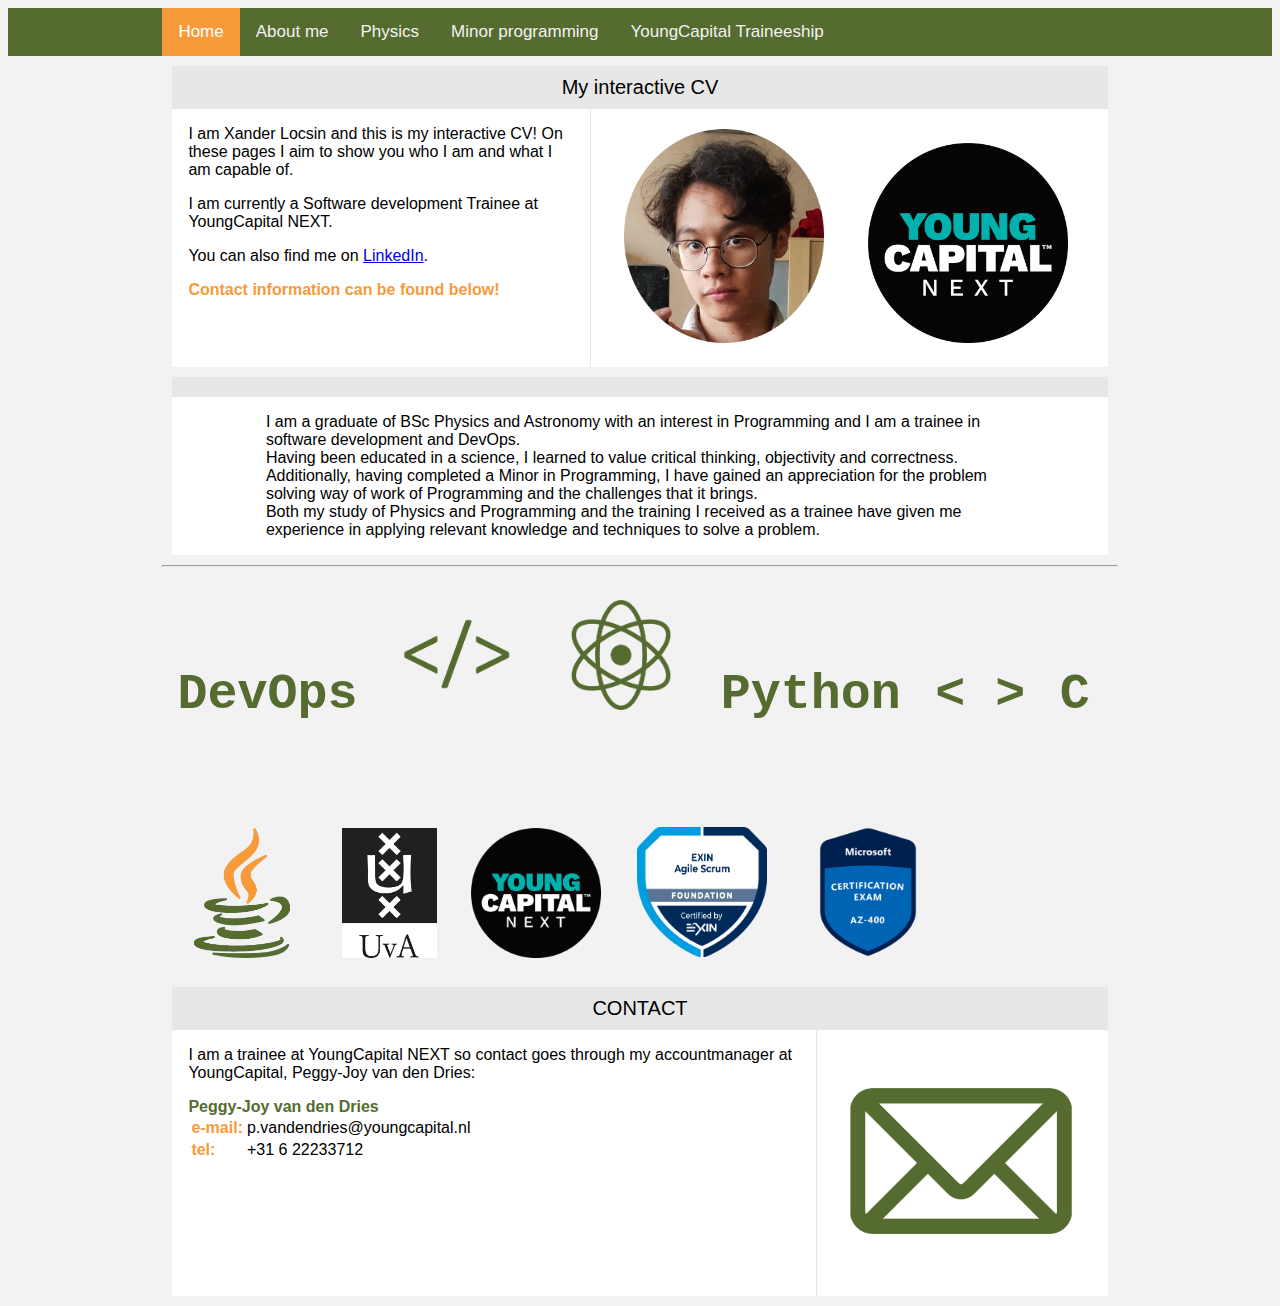
<file: code/HTML/index.html>
<!DOCTYPE html>
<html>
<head>
<meta name="viewport" content="width=device-width, initial-scale=1">
<link rel="stylesheet" href="../style/style.css">
<script src="../scripts/script.js"></script>
</head>
<body onresize="allRowResize()">

<div class="topnav">
  <a class="active" href="index.html">Home</a>
  <a href="about.html">About me</a>
  <a href="physics.html">Physics</a>
  <a href="mProg.html">Minor programming</a>
  <a href="YCNt.html">YoungCapital Traineeship</a>
</div>

<div class="innerBody">
  <div class="boxContainer">
    <div class="container">
      <div class="boxHeader"> My interactive CV</div>
      <div class="boxContent">
        <div class="contentRow">
          <div class="contentLeft">
            <p>
              I am Xander Locsin and this is my interactive CV! 
              On these pages I aim to show you who I am and what I am capable of.
            </p>
            <p>I am currently a Software development Trainee at YoungCapital NEXT.</p>
            <p>You can also find me on <a href="https://www.linkedin.com/in/xander-locsin-2500a21a1/">LinkedIn</a>. </p>
            <p><b>Contact information can be found below!</b></p>
          </div>
          <div class="contentRight"> 
            <img id="selfPicture2" src="../../doc/graphics/selfPicture2.png" onload="matchHeight(this.parentNode.parentNode);"/>
            <img id="selfPicture2" src="../../doc/graphics/YCNEXTIcon.png"/>
          </div>
        </div>
      </div>
    </div>

    <div class="container">
      <div class="boxHeader"> </div>
      <div class="boxContent introBox">
        <p>
          I am a graduate of BSc Physics and Astronomy with an interest in Programming and I am a trainee in software 
          development and DevOps. <br>
          Having been educated in a science, I learned to value critical thinking, objectivity and correctness. 
          Additionally, having completed a Minor in Programming, 
          I have gained an appreciation for the problem solving way of work of Programming and the challenges that it brings. <br>
          Both my study of Physics and Programming and the training I received as a trainee 
          have given me experience in applying relevant knowledge and techniques to 
          solve a problem.
        </p>
      </div>
    </div>
  </div>
  <hr>
  
  <div class="indexIcon iconProgramText"><b>DevOps</b></div>
  <img class="indexIcon" src="../../doc/graphics/codeIcon.png"/>
  <img class="indexIcon" src="../../doc/graphics/atomIcon.png"/>
  <div class="indexIcon iconProgramText"><b>Python</b></div>
  <div class="indexIcon iconProgramText"><b> < > </b></div>
  <div class="indexIcon iconProgramText"><b> C</b></div>
  <img class="indexIcon" src="../../doc/graphics/JavaIcon.png"/>
  <img class="indexIcon" src="../../doc/graphics/Hippo_JPG-uvalogo_tag_p.jpg"/>
  <img class="indexIcon" src="../../doc/graphics/YCNEXTIcon.png"/>
  <img class="indexIcon clickImg" src="../../doc/graphics/ASFIcon.png"
    onclick="openInTab('https://mylogin.exin.nl/polarserver.asp?FrameSet=Minimal&ToolName=CertificateCheckTool&Framed=1&LastName=Locsin%20Jr&CertificateNumber=6345574.20797054&ModuleID=630548')"/>
  <img class="indexIcon clickImg" src="../../doc/graphics/AZ400Icon.png"
    onclick="openInTab('https://www.youracclaim.com/badges/5da7164b-98a5-4060-9787-6f11f37332ba?source=linked_in_profile')"/>

  <div class="boxContainer">
    <div class="container">
      <div class="boxHeader"> CONTACT </div>
      <div class="boxContent">
        <div id="introTextRow" class="contentRow">
          <div class="contentLeft">
            <p>
              I am a trainee at YoungCapital NEXT so contact goes through my accountmanager at YoungCapital, Peggy-Joy van den Dries:
            </p>
            <b class="smallTitle">Peggy-Joy van den Dries</b><br>
            <table>
              <tr>
                <td><b>e-mail:</b></td>
                <td>p.vandendries@youngcapital.nl</td>
              </tr>
              <tr>
                <td><b>tel:</b></td>
                <td>+31 6 22233712</td>
              </tr>
            </table>
          </div>
          <div class="contentRight">
            <img id="contactIcon" src="../../doc/graphics/mailIcon.png" onload="matchHeight(this.parentNode.parentNode);"/>
          </div>
        </div>
      </div>
    </div>
  </div>
</div>

</body>
<script>window.onload=allRowResize()</script>
</html>
</file>
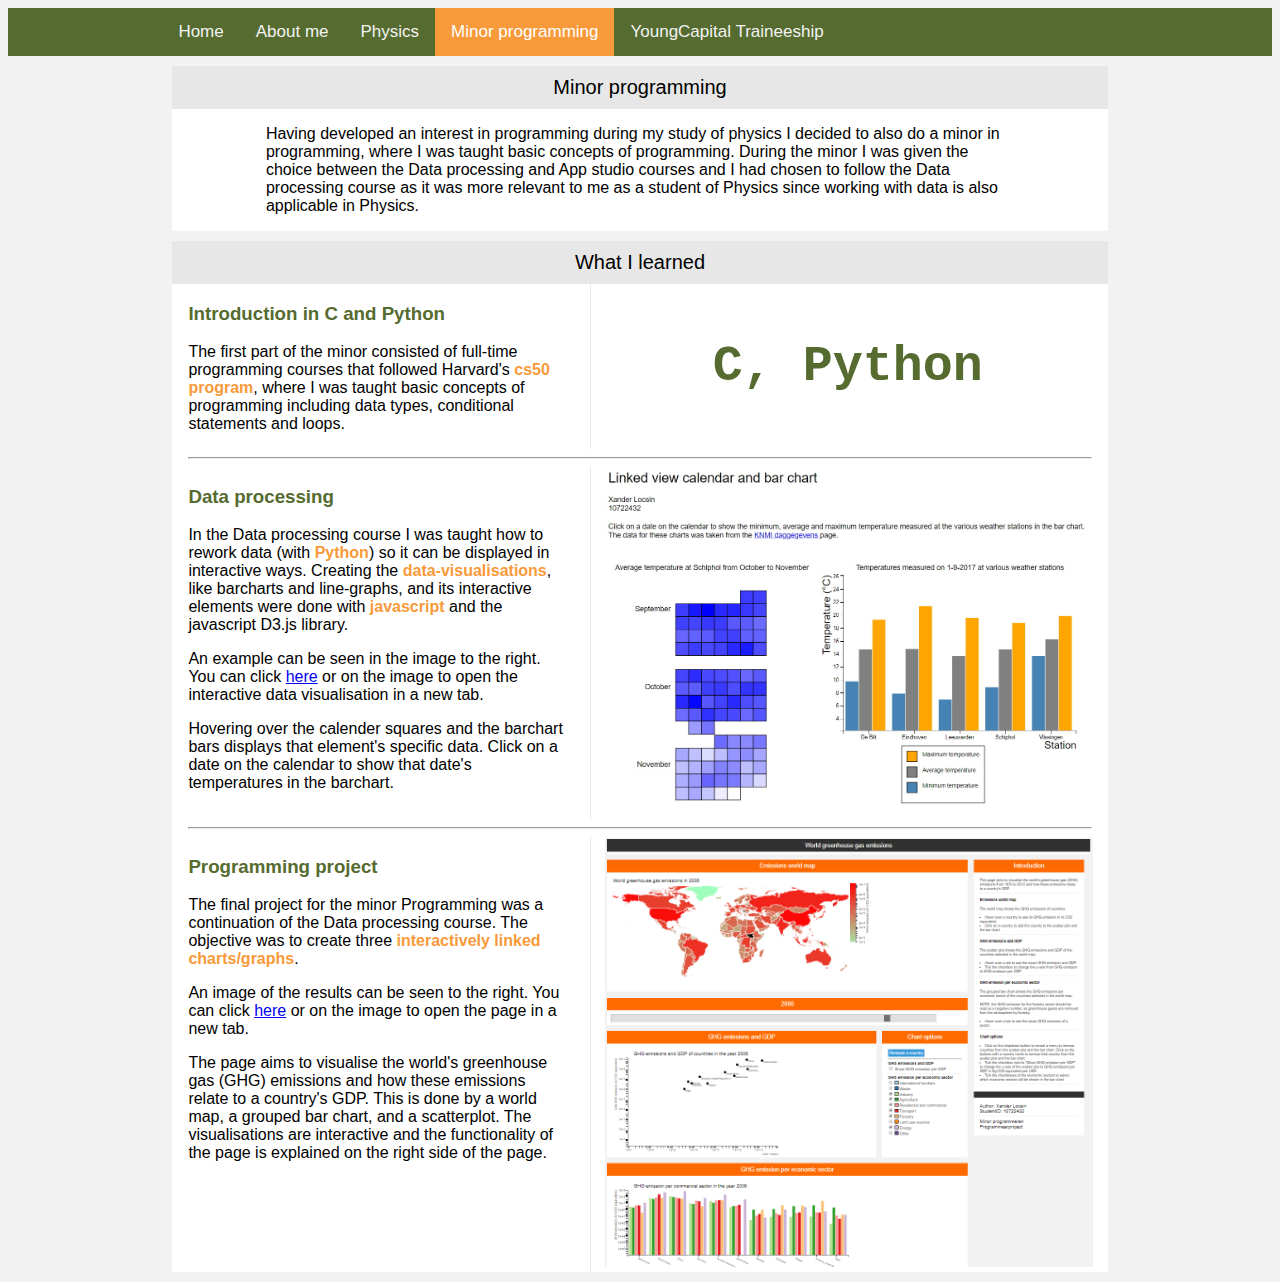
<file: code/HTML/mProg.html>
<!DOCTYPE html>
<html>
<head>
<meta name="viewport" content="width=device-width, initial-scale=1">
<link rel="stylesheet" href="../style/style.css">
<script src="../scripts/script.js"></script>
</head>
<body onresize="resizing()">

<div class="topnav">
  <a href="index.html">Home</a>
  <a href="about.html">About me</a>
  <a href="physics.html">Physics</a>
  <a class="active" href="mProg.html">Minor programming</a>
  <a href="YCNt.html">YoungCapital Traineeship</a>
</div>

<div class="innerBody">
  <div class="boxContainer">
    <div class="container">
      <div class="boxHeader"> Minor programming </div>
      <div class="boxContent introBox">
          <p>Having developed an interest in programming during my study of physics I decided to also
            do a minor in programming, where I was taught basic concepts of programming. During the minor 
            I was given the choice between the Data processing and App studio courses and I had chosen to
            follow the Data processing course as it was more relevant to me as a student of Physics since
            working with data is also applicable in Physics.
          </p>
      </div>
    </div>
  </div>

  <div class="boxContainer">
    <div class="container">
      <div class="boxHeader"> What I learned </div>
      <div class="boxContent">
        <div class="contentRow">
          <div class="contentLeft">
            <h3>Introduction in C and Python</h3>
            <p>The first part of the minor consisted of full-time programming courses that followed
               Harvard's <b>cs50 program</b>, where I was taught basic concepts of programming including
               data types, conditional statements and loops.
            </p>
          </div>
          <div class="contentRight programText"> 
            <b>C, Python</b>
          </div>
        </div>
        
        <hr>
        
        <div class="contentRow">
          <div class="contentLeft">
            <h3>Data processing</h3>
            <p>
              In the Data processing course I was taught how to rework data (with <b>Python</b>) so it can be displayed in 
              interactive ways. Creating the <b>data-visualisations</b>, like barcharts
               and line-graphs, and its interactive elements were done with <b>javascript</b> and the javascript D3.js library.
            </p>
            <p>
              An example can be seen in the image to the right. You can click
               <a href="https://xlocsinjr.github.io/DataProcessing/Homework/week_6/HTML/linked.html" target="_blank">here</a>
               or on the image to open the interactive data visualisation in a new tab.
            </p>
            <p>
              Hovering over the calender squares and the barchart bars displays that element's
               specific data. Click on a date on the calendar to show that date's temperatures 
              in the barchart.
            </p>
          </div>
          <div class="contentRight">
            <img id="dataprocessingImg" src="../../doc/graphics/dataprocessingImg.jpg" class="clickImg"
          onclick="openInTab('https://xlocsinjr.github.io/DataProcessing/Homework/week_6/HTML/linked.html');"
          onload="matchHeight(this.parentNode.parentNode);"/>
          </div>
        </div>

        <hr>

        <div class="contentRow">
          <div class="contentLeft">
            <h3>Programming project</h3>
            <p>
              The final project for the minor Programming was a continuation of the Data processing course. 
              The objective was to create three <b>interactively linked charts/graphs</b>. 
            </p>
            <p>
              An image of the results can be seen to the right. You can click
               <a href="https://xlocsinjr.github.io/progProject/code/HTML/progProject.html" target="_blank">here</a>
               or on the image to open the page in a new tab.
            </p>
            <p>
              The page aims to visualise the world's greenhouse gas (GHG) emissions and how
               these emissions relate to a country's GDP. This is done by a world map, a grouped bar chart,
               and a scatterplot. The visualisations are interactive and the functionality of the page is
               explained on the right side of the page.
            </p>
          </div>
          <div class="contentRight"> 
            <img id="dataprocessingImg" src="../../doc/graphics/finalProjectImg.png" class="clickImg"
            onclick="openInTab('https://xlocsinjr.github.io/progProject/code/HTML/progProject.html')"
            onload="matchHeight(this.parentNode.parentNode);"/>
          </div>
        </div>
      </div>
    </div>
  </div>
</div>

</body>
<script>window.onload=resizing()</script>
</html>
</file>
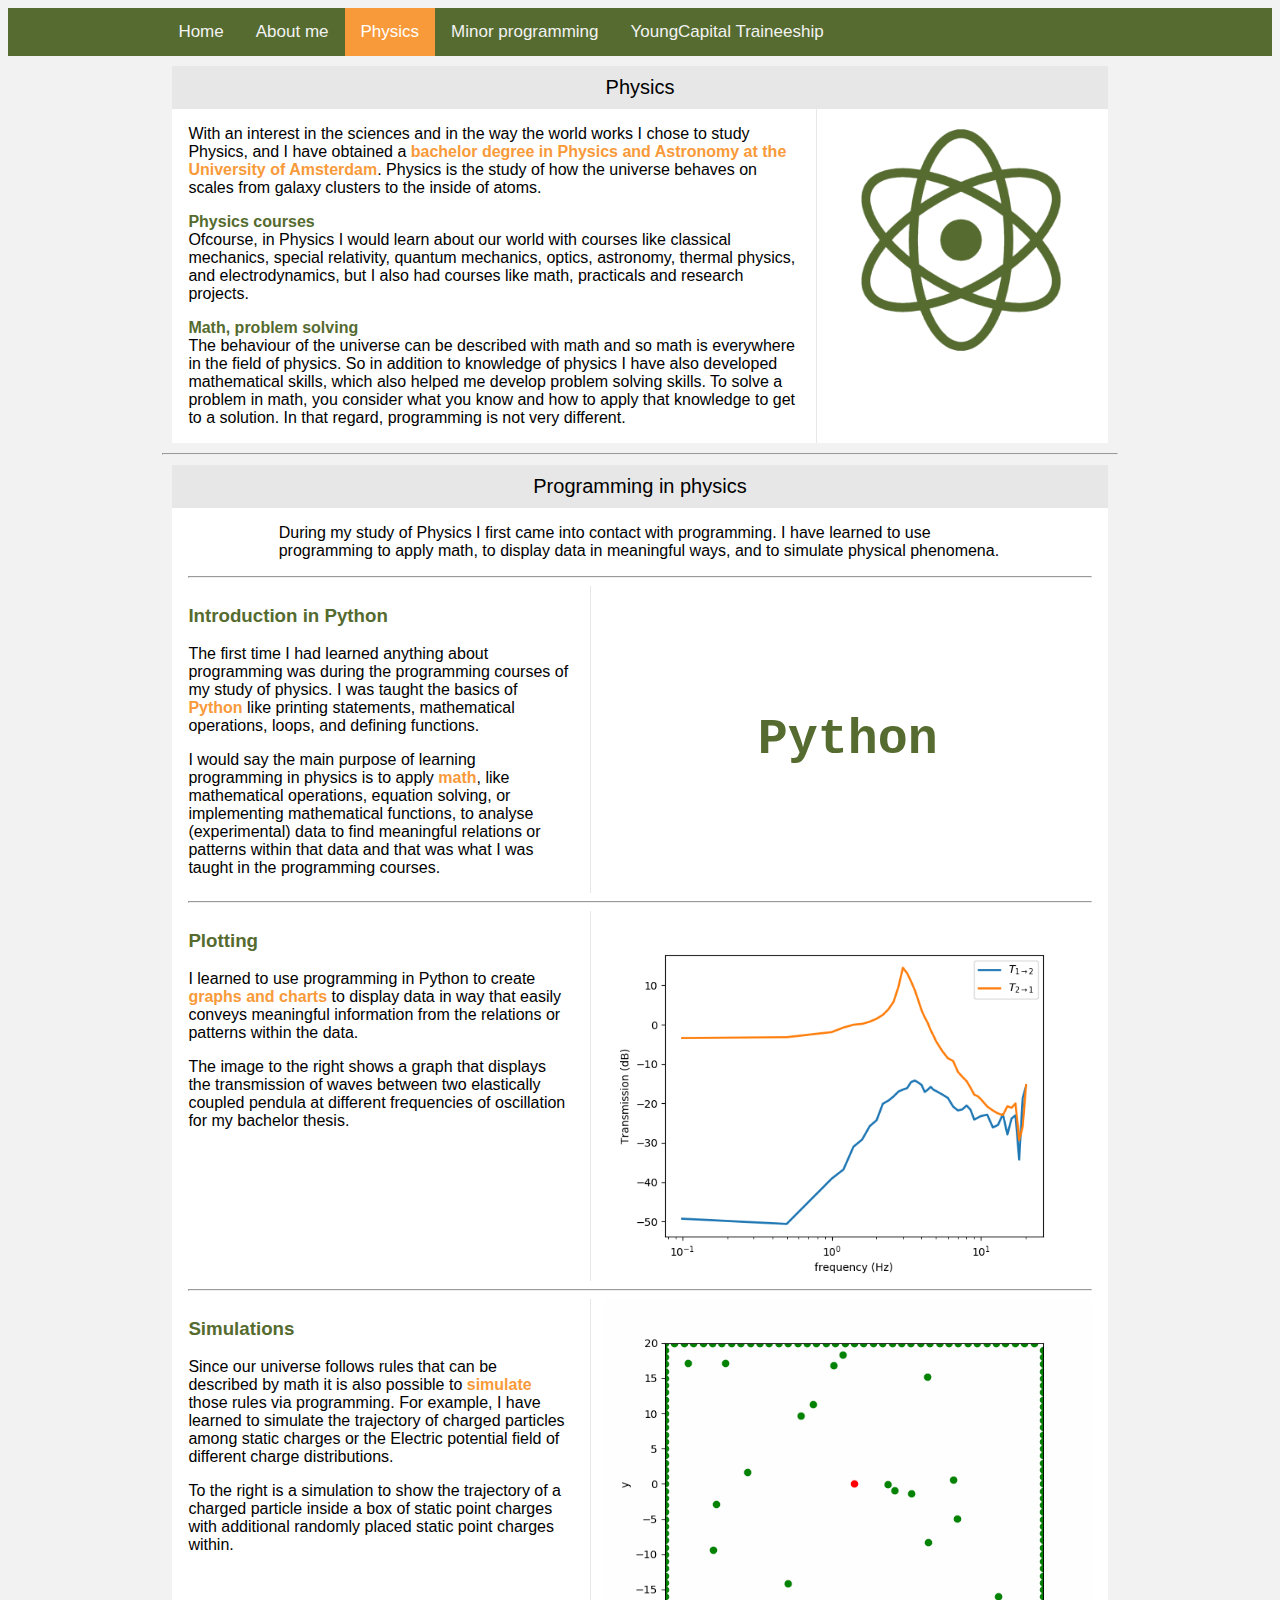
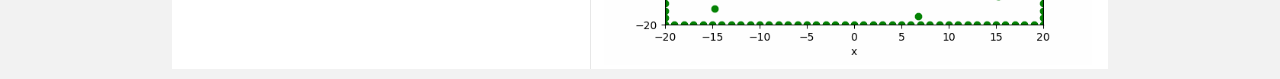
<file: code/HTML/physics.html>
<!DOCTYPE html>
<html>
<head>
<meta name="viewport" content="width=device-width, initial-scale=1">
<link rel="stylesheet" href="../style/style.css">
<script src="../scripts/script.js"></script>
</head>
<body onresize="resizing()">

<div class="topnav">
  <a href="index.html">Home</a>
  <a href="about.html">About me</a>
  <a class="active" href="physics.html">Physics</a>
  <a href="mProg.html">Minor programming</a>
  <a href="YCNt.html">YoungCapital Traineeship</a>
</div>

<div class="innerBody">
  <div class="boxContainer">
    <div class="container">
      <div class="boxHeader"> Physics </div>
      <div class="boxContent">
        <div id="physicsIntroRow" class="contentRow">
          <div class="contentLeft">
            <p>
              With an interest in the sciences and in the way the world works I 
              chose to study Physics, and I have obtained a <b>bachelor degree in 
              Physics and Astronomy at the University of Amsterdam</b>. 
              Physics is the study of how the universe 
              behaves on scales from galaxy clusters to the inside of atoms.
            </p>
            <p>
              <b class="smallTitle">Physics courses</b><br>
              Ofcourse, in Physics I would learn about our world with courses like 
              classical mechanics, special relativity, quantum mechanics, optics, astronomy, 
              thermal physics, and electrodynamics, but I also had courses like math, 
              practicals and research projects.
            </p>
            <p>
              <b class="smallTitle">Math, problem solving</b><br>
              The behaviour of the universe can be described with math and so 
              math is everywhere in the field of physics. So in addition to knowledge 
              of physics I have also developed mathematical skills, which also helped me 
              develop problem solving skills. To solve a problem in math, you 
              consider what you know and how to apply that knowledge to get to
              a solution. In that regard, programming is not very different.
            </p>
          </div>
          <div class="contentRight"> 
            <img id="atomIcon" src="../../doc/graphics/atomIcon.png" onload="matchHeight(this.parentNode.parentNode);"/>
          </div>
        </div>
      </div>
    </div>
  </div>

  <hr>

  <div class="boxContainer">
    <div class="container">
      <div class="boxHeader"> Programming in physics </div>
      <div class="boxContent">
        <p class="introBox">
          During my study of Physics I first came into contact with programming. 
          I have learned to use programming to 
          apply math, to display data in meaningful ways, and to simulate physical 
          phenomena.
        </p>
        <hr>

        <div class="contentRow">
          <div class="contentLeft">
            <h3>Introduction in Python</h3>
            <p>
              The first time I had learned anything about programming was during the 
              programming courses of my study of physics. I was taught the basics of 
              <b>Python</b> like printing statements, mathematical operations, loops, 
              and defining functions.
            </p>
            <p>
              I would say the main purpose of learning programming in physics is to apply 
              <b>math</b>, like mathematical operations, equation solving, 
              or implementing mathematical functions, to analyse (experimental) data to find 
              meaningful relations or patterns within that data and that was what I was 
              taught in the programming courses. 
            </p>
          </div>
          <div class="contentRight programText"> 
            <b>Python</b>
          </div>
        </div>
        <hr>
        <div class="contentRow">
          <div class="contentLeft">
            <h3>Plotting</h3>
            <p>
              I learned to use programming in Python to create <b>graphs and charts</b> to 
              display data in way that easily conveys meaningful information from the relations 
              or patterns within the data. 
            </p>
            <p>
              The image to the right shows a graph that displays the transmission of waves 
              between two elastically coupled pendula at different frequencies of oscillation 
              for my bachelor thesis.
            </p>
          </div>
          <div class="contentRight"> 
            <img class="fullImage" src="../../doc/graphics/2PresultsFbOn.png" onload="matchHeight(this.parentNode.parentNode);"/>
          </div>
        </div>
        <hr>
        <div class="contentRow">
          <div class="contentLeft">
            <h3>Simulations</h3>
            <p>
              Since our universe follows rules that can be described by math 
              it is also possible to <b>simulate</b> those rules via programming. For example, 
              I have learned to simulate the trajectory of charged particles among static charges 
              or the Electric potential field of different charge distributions.
            </p>
            <p>
              To the right is a simulation to show the trajectory of a charged particle inside a 
              box of static point charges with additional randomly placed static point charges within.
            </p>
          </div>
          <div class="contentRight"> 
            <img class="fullImage" src="../../doc/graphics/animOutput2.gif" onload="matchHeight(this.parentNode.parentNode);"/>
          </div>
        </div>
      </div>
    </div>
  </div>
</div>

</body>
<script>window.onload=resizing()</script>
</html>
</file>
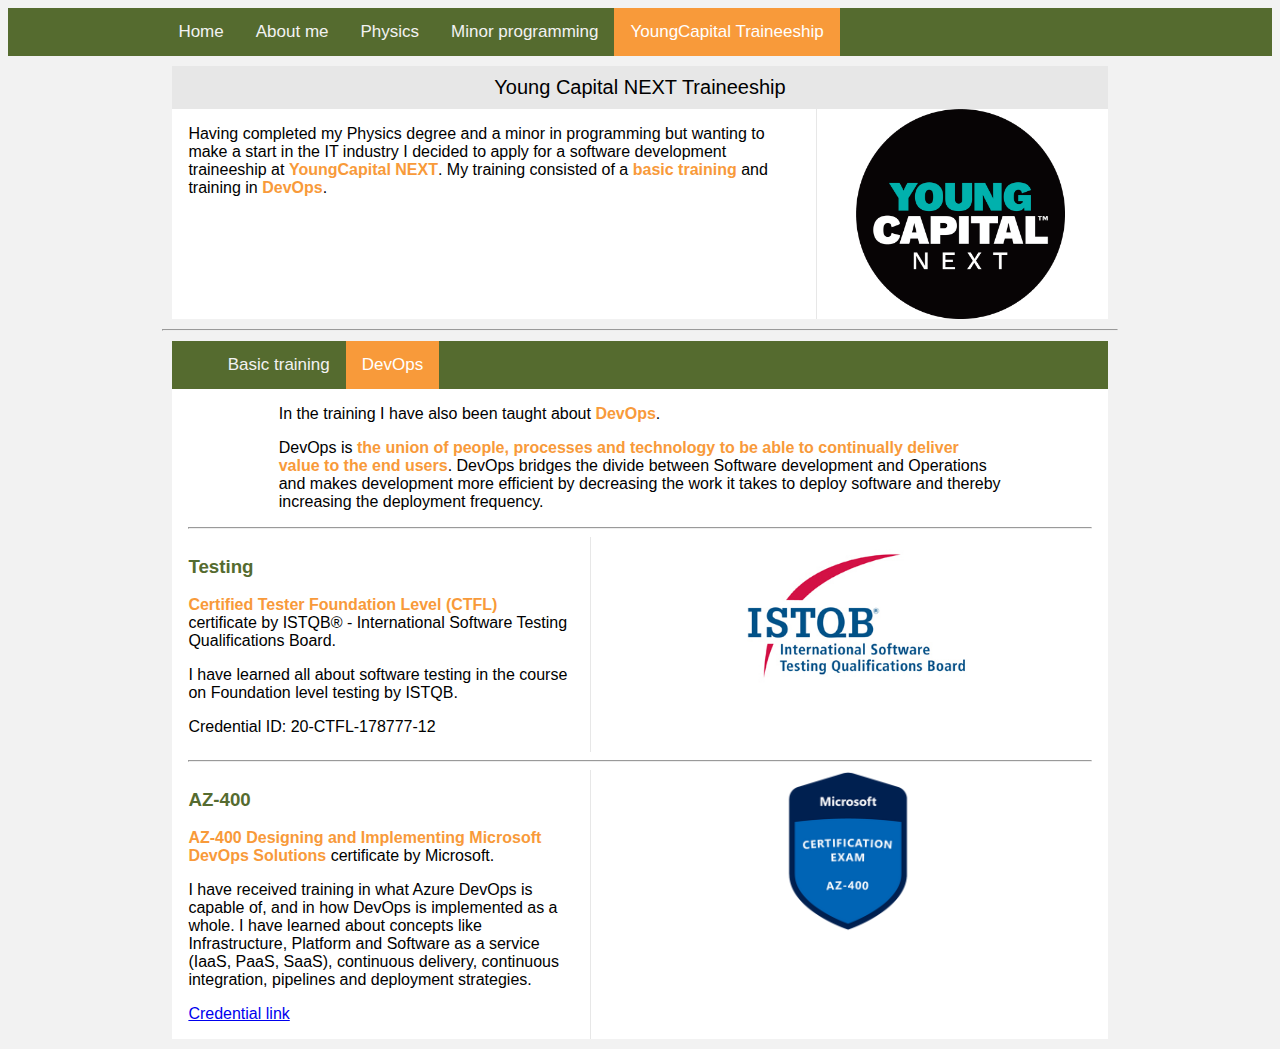
<file: code/HTML/YCNt.html>
<!DOCTYPE html>
<html>
<head>
<meta name="viewport" content="width=device-width, initial-scale=1">
<link rel="stylesheet" href="../style/style.css">
<script src="../scripts/script.js"></script>
</head>
<body onresize="resizing()">

<div class="topnav">
  <a href="index.html">Home</a>
  <a href="about.html">About me</a>
  <a href="physics.html">Physics</a>
  <a href="mProg.html">Minor programming</a>
  <a class="active" href="YCNt.html">YoungCapital Traineeship</a>
</div>

<div class="innerBody">
  <div class="boxContainer">
    <div class="container">
      <div class="boxHeader"> Young Capital NEXT Traineeship </div>
      <div class="boxContent">
        <div id="YCNIntro" class="contentRow">
          <div class="contentLeft">
            <p>
              Having completed my Physics degree and a minor in programming but wanting to 
              make a start in the IT industry I decided to apply for a software development 
              traineeship at <b>YoungCapital NEXT</b>. My training consisted of a <b>basic training</b> 
              and training in <b>DevOps</b>.
            </p>
          </div>
          <div class="contentRight"> 
            <img id="YCNEXTIcon" class="center" src="../../doc/graphics/YCNEXTIcon.png" onload="matchHeight(this.parentNode.parentNode);"/>
          </div>
        </div>
      </div>
    </div>
  </div>

  <hr>

  <div class="boxContainer">
    <div class="container">
      <div class="innerNav">
        <div id="basicButton" onclick="innerNav(this, document.getElementById('basic'))">Basic training</div>
        <div id="devopsButton" onclick="innerNav(this, document.getElementById('devops'))">DevOps</div>
      </div>
      <div class="boxContent">
        <div id="basic" class="navElement">
          <div class="introBox">
            <p>
              The <b>basic training</b> was a tour of different sides of programming and software development, 
              in which I got to know many different programming languages and concepts:
            </p>
          </div>
          
          <hr>

          <div class="contentRow basicTrainingRow">
            <div class="contentLeft">
              <h3>Agile Scrum</h3>
              <p><b>Agile Scrum Foundation (ASF)</b> Certificate from EXIN</p>
              <p>
                <a href="https://mylogin.exin.nl/polarserver.asp?FrameSet=Minimal&ToolName=CertificateCheckTool&Framed=1&LastName=Locsin%20Jr&CertificateNumber=6345574.20797054&ModuleID=630548"
                target="_blank">
                  Credential link
                </a>
              </p>
            </div>
            <div class="contentRight"> 
              <img class="certificateIcon center clickImg" src="../../doc/graphics/ASFIcon.png"
              onclick="openInTab('https://mylogin.exin.nl/polarserver.asp?FrameSet=Minimal&ToolName=CertificateCheckTool&Framed=1&LastName=Locsin%20Jr&CertificateNumber=6345574.20797054&ModuleID=630548')"
              onload="matchHeight(this.parentNode.parentNode);"/>
            </div>
          </div>

          <div class="contentRow basicTrainingRow">
            <div class="contentLeft">
              <p><b class="smallTitle">HTML and css</b></p>
            </div>
            <div class="contentRight programText"> 
              <b>< ></b>
            </div>
          </div>

          <div class="contentRow basicTrainingRow">
            <div class="contentLeft">
              <p>
                <b class="smallTitle">Java/C#</b><br>
                Object-oriented programming, inheritance, classes and objects
              </p>
            </div>
            <div class="contentRight"> 
              <img class="progIcon center" src="../../doc/graphics/JavaIcon.png" onload="matchHeight(this.parentNode.parentNode);"/>
              <div class="programText"><b>C#</b></div>
            </div>
          </div>

          <div class="contentRow basicTrainingRow">
            <div class="contentLeft">
              <p>
                <b class="smallTitle">Full stack</b><br>
                REST, JSON, API, SQL
              </p>
            </div>
            <div class="contentRight"> 
              <img class="progIcon center" src="../../doc/graphics/fullStackIcon.png" onload="matchHeight(this.parentNode.parentNode);"/>
            </div>
          </div>

          <div class="contentRow basicTrainingRow">
            <div class="contentLeft">
              <p>
                <b class="smallTitle">Unified Modeling Language</b><br>
                Design patterns, class diagrams, Use case diagrams, wireframe
              </p>
            </div>
            <div class="contentRight"> 
              <img class="progIcon center" src="../../doc/graphics/UMLIcon.png" onload="matchHeight(this.parentNode.parentNode);"/>
            </div>
          </div>
          
          <div class="contentRow basicTrainingRow">
            <div class="contentLeft">
              <p>
                <b class="smallTitle">Low-code</b><br>
                Mendix
              </p>
            </div>
            <div class="contentRight programText"> 
              <b>Low-code</b>
            </div>
          </div>
        </div>


        <div id="devops" class="navElement">
          <div class="introBox">
            <p>
              In the training I have also been taught about <b>DevOps</b>.
            </p>
            <p>
              DevOps is <b>the union of people, processes and technology to be able to continually deliver 
              value to the end users</b>. DevOps bridges the divide between Software development and Operations 
              and makes development more efficient by decreasing the work it takes to 
              deploy software and thereby increasing the deployment frequency.
            </p>
          </div>
          <hr>
          <div class="contentRow">
            <div class="contentLeft">
              <h3>Testing</h3>
              <p><b>Certified Tester Foundation Level (CTFL)</b> certificate by ISTQB® - International Software Testing Qualifications Board.</p>
              <p>
                I have learned all about software testing in the course on Foundation level testing by ISTQB.
              </p>
              <p>
                Credential ID: 20-CTFL-178777-12
              </p>
            </div>
            <div class="contentRight"> 
              <img id="ISTQBIcon" class="center" src="../../doc/graphics/ISTQBIcon.png" onload="matchHeight(this.parentNode.parentNode);"/>
            </div>
          </div>
          <hr>
          <div class="contentRow">
            <div class="contentLeft">
              <h3>AZ-400</h3>
              <p><b>AZ-400 Designing and Implementing Microsoft DevOps Solutions</b> certificate by Microsoft.</p>
              <p>
                I have received training in what Azure DevOps is capable of, and in how DevOps is implemented as a whole. 
                I have learned about concepts like Infrastructure, Platform and Software as a service (IaaS, PaaS, SaaS), 
                continuous delivery, continuous integration, pipelines and deployment strategies.
              </p>
              <p>
                <a href="https://www.youracclaim.com/badges/5da7164b-98a5-4060-9787-6f11f37332ba?source=linked_in_profile"
                target="_blank">
                  Credential link </a>
              </p>
            </div>
            <div class="contentRight"> 
              <img class="certificateIcon center clickImg" src="../../doc/graphics/AZ400Icon.png" onload="matchHeight(this.parentNode.parentNode);"
              onclick="openInTab('https://www.youracclaim.com/badges/5da7164b-98a5-4060-9787-6f11f37332ba?source=linked_in_profile')"/>
            </div>
          </div>
        </div>
      </div>
    </div>
  </div>
</div>

</body>
<script>window.onload=YCNtMain()</script>
</html>
</file>
<file: code/style/style.css>
/**
 * style.css
 *
 * Defines the styling for elements in progProject.html
 *
 * Author: Xander Locsin
 */

/* ------------------------ PAGE LAYOUT ------------------------------------- */
body {
  background-color: #F2F2F2;
  font-family: sans-serif;
  height: fit-content;
}

b {
  color: #f89a3a;;
}

h3 {
  color: darkolivegreen;
}

.smallTitle {
  color: darkolivegreen;
}

.topnav {
  overflow: hidden;
  background-color: darkolivegreen;
  /* #294b98; */
  padding-left: calc(35% - 288px);
  padding-right: calc(35% - 288px);
}

.topnav a {
  float: left;
  color: #f2f2f2;
  text-align: center;
  padding: 14px 16px;
  text-decoration: none;
  font-size: 17px;
}

.topnav a:hover {
  background-color: #ddd;
  color: black;
}

.topnav a.active {
  background-color: #f89a3a;
  color: white;
}

.fullImage {
  max-width: 100%;
  max-height: 100%;
}

.programText {
  font-family: 'Courier New', Courier, monospace;
  font-size: 50px;
  text-align: center;
}

.programText b{
  color: darkolivegreen;
}

.center {
  display: block;
  margin-left: auto;
  margin-right: auto;
}

.clickImg {
  padding: 1px;
}

.clickImg:hover {
  padding: 0px;
  border-style: solid;
  border-width: 1px;
  border-color: green;
}

.navElement {
  display: none;
}

.innerVisible {
  display: block;
}

.innerNav {
  overflow: hidden;
  background-color: darkolivegreen;
  /* #294b98; */
  padding-left: calc(35% - 288px);
  padding-right: calc(35% - 288px);
}

.innerNav div {
  float: left;
  color: #f2f2f2;
  text-align: center;
  padding: 14px 16px;
  text-decoration: none;
  font-size: 17px;
}

.innerNav div:hover {
  background-color: #ddd;
  color: black;
}

.innerNav div.innerActiveButton {
  background-color: #f89a3a;
  color: white;
}

/* ---------------------- Containers -------------------------- */
.innerBody{
  padding-left: calc(35% - 288px);
  padding-right: calc(35% - 288px);
  /* 288px is 15% of 1920px
  initially 35% -288px is a 20% padding 
  if 35% ends up less than 288px then padding is 0 */
}

.boxContainer{
  min-width: 300px;
  width: 100%;
}

.container {
  background-color: white;
  margin: 10px;
  /* border: 1px solid #c5c5c5; */
  /* float:left; */
  min-width: 200px;
}
  
.boxHeader {
  background-color: #e7e7e7;
  padding: 10px;
  text-align: center;
  font-size: 20px;
}
  
.boxContent {
  padding-left: 16px;
  padding-right: 16px;
  display: inline-block;
  width: calc(100% - 32px);
  height: fit-content;
}

.contentRow {
  height: fit-content;
}

.contentLeft {
  padding-right: 20px;
  width: calc(45% - 25px);
  height: 100%;
  display: inline-block;
  border-right-style: solid;
  border-right-width: 1px;
  border-right-color: #e7e7e7;
}

.contentRight{
  width: 54%;
  height: fit-content;
  float: right;
}

.introBox {
  width: 80%;
  padding-left: 10%;
  padding-right: 10%;
}


/* --------------------------------- Homepage/Index  -------------------- */
.smallIcon {
  min-width: 100px;
  max-width: 48%;
}

.indexIcon {
  height: 130px;
  margin: 15px;
}

#introTextRow div.contentLeft {
  width: calc(70% - 25px);
}
#introTextRow div.contentRight {
  width: 29%;
}

#contactRow div.contentLeft {
  width: calc(70% - 25px);
}

#contactRow div.contentRight {
  width: 29%;
}

.iconProgramText {
  display: inline-block;
  font-family: 'Courier New', Courier, monospace;
  font-size: 50px;
  vertical-align: middle;
}

.iconProgramText b{
  color: darkolivegreen;
}

#contactIcon {
  max-width: 100%;
  max-height: 100%;
}

/* --------------------------------- About page  -------------------- */

#selfPicture {
  height: 250px;
  max-height: 100%;
  margin: 20px;
}

#selfPicture2 {
  width: 200px;
  margin: 20px;
}

.houseRender {
  width: 32%;
  display: inline-block;
  min-width: 150px;
}

.animationRender {
  width: 49%;
  min-width: 150px;
}

.drawing {
  max-width: 48%;
  max-height: 300px;
}

.aboutRow {
  display: none;
  /* height: 480px; */
}

/* overwrite widths of contentLeft in divs of class aboutRow */
.aboutRow div.contentLeft {
  width: calc(40% - 25px);
}
.aboutRow div.contentRight {
  width: 59%;
}

#danceImg1 {
  width: 100%;
}

#guitarIcon {
  width: 50%;
}



/* -------------------------- Physics --------------------------------- */
#physicsIntroRow div.contentLeft {
  width: calc(70% - 25px);
}

#physicsIntroRow div.contentRight {
  width: 29%;
}

#atomIcon {
  max-width: 100%;
  max-height: 100%;
}

/* ----------------------------- mprog ---------------------------- */

#dataprocessingImg {
  max-width: 100%;
}

/* --------------------------YCNEXT ------------ */
#YCNIntro div.contentLeft {
  width: calc(70% - 25px);
}

#YCNIntro div.contentRight {
  width: 29%;
}

#YCNEXTIcon {
  max-width: 80%;
}

.basicTrainingRow {
  padding-bottom: 20px;
}

.progIcon {
  height: 60px;
}

.certificateIcon {
  height: 160px;
  width: 160px;
}

#ISTQBIcon {
  height: 160px;
}
</file>
